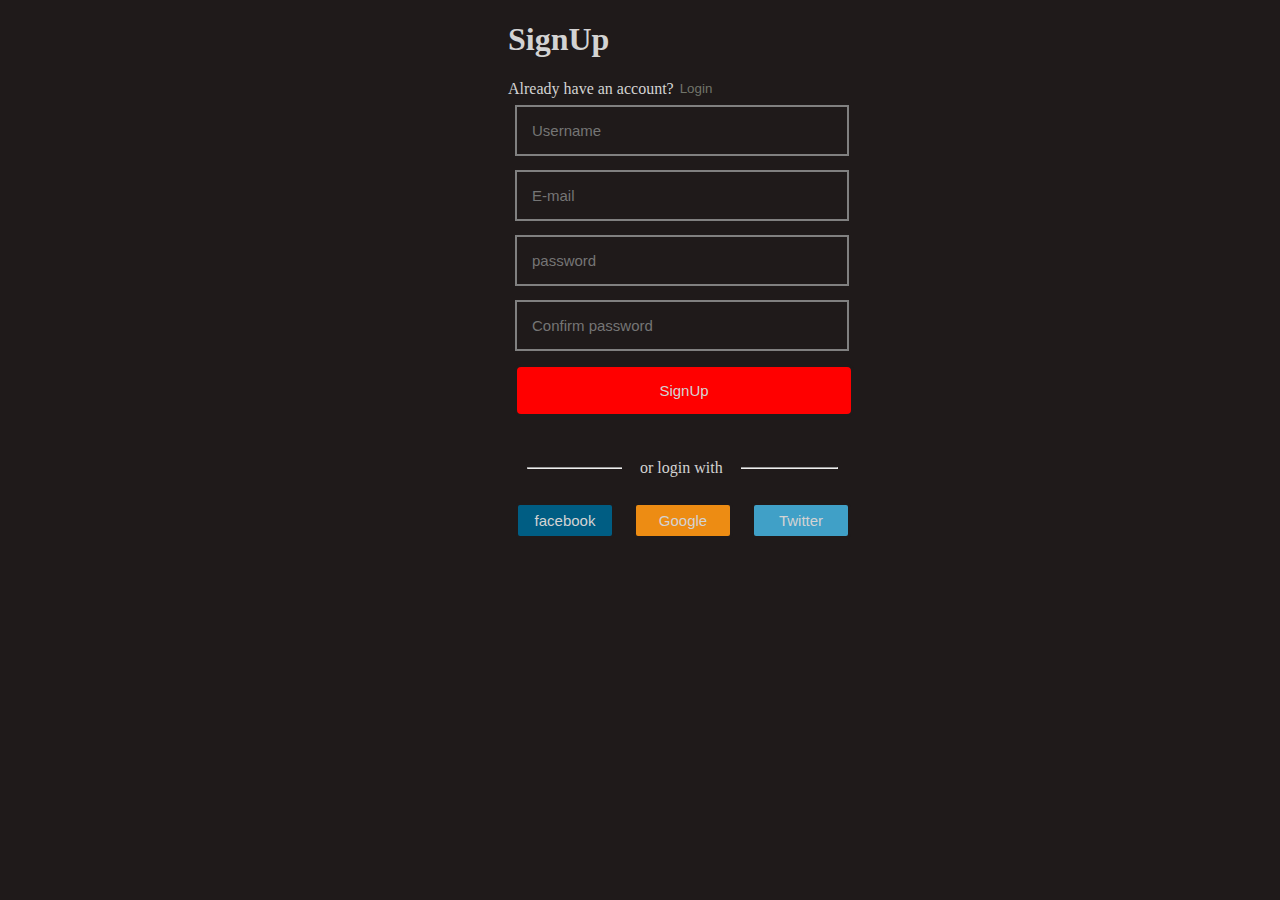
<file: SignUp page.html>
<!DOCTYPE html>
<html lang="en">
<head>
    <meta charset="UTF-8">
    <meta name="viewport" content="width=device-width, initial-scale=1.0">
    <title>TechShop_SignUP</title>
    <style>
        *{
            background-color: rgb(31, 26, 26);
             color: lightgray;
             
        }
        .discription_Div{
            display: flex;
        }
        .Login_Button{
            border: none;
            color:rgb(113, 116, 106);
        }
        form input{
            font-size:15px;
            margin:7px;
            border: 2px solid gray;
            padding: 15px;
            width:300px;
        }
        form button{
            background-color:red;
            width:340px;
            border-radius: 7px;
            border:solid rgb(31, 26, 26);
            font-size: 15px;
            padding:15px;
            margin:6px;
        }
        .signupDiv{
            position: relative;
            left:500px;
            color: rgb(31, 26, 26);
            width: 500px;
        }
       hr{
        width:309px;
        position: relative;
        right:76px;
       }
       span{
        position: relative;
        left: 110px;
        background-color: #1f1a1a;
        bottom: 18px;
        padding: 18px;
        margin: 4px;
       }
       .fb,.google,.twitter{
        margin:7px;
        padding:7px;
        font-size: 15px;
        width:100px;
        border:solid rgb(31, 26, 26);
        border-radius: 5px;
    }
       .fb{
        background-color:#005d83;
       }
       .google{
        background-color:#ed8c13;
       }
       .twitter{
        background-color:#40a0c7;
       }

    </style>
</head>
<body>
    <div class="signupDiv">
        <h1 class="head">SignUp</h1>
        <div class="discription_Div">
           <aside class="discription"> Already have an account?</aside>
           <button class="Login_Button">Login</button>
        </div>
        <form class="Signupform">
            <input type="text" placeholder="Username"/><br>
            <input type="email" placeholder="E-mail"/><br>
            <input type="password" placeholder="password"/><br>
            <input type="password"  placeholder="Confirm password"/><br>
            <button type="submit">SignUp</button>
        </form>
        <br><br>
        <hr>
        <span>or login with</span>
        <div class="socialmedia">
            <button class="fb">facebook</button>
            <button class="google">Google</button>
            <button class="twitter">Twitter</button>

        </div>
        

    </div>
</body>
</html>
</file>
